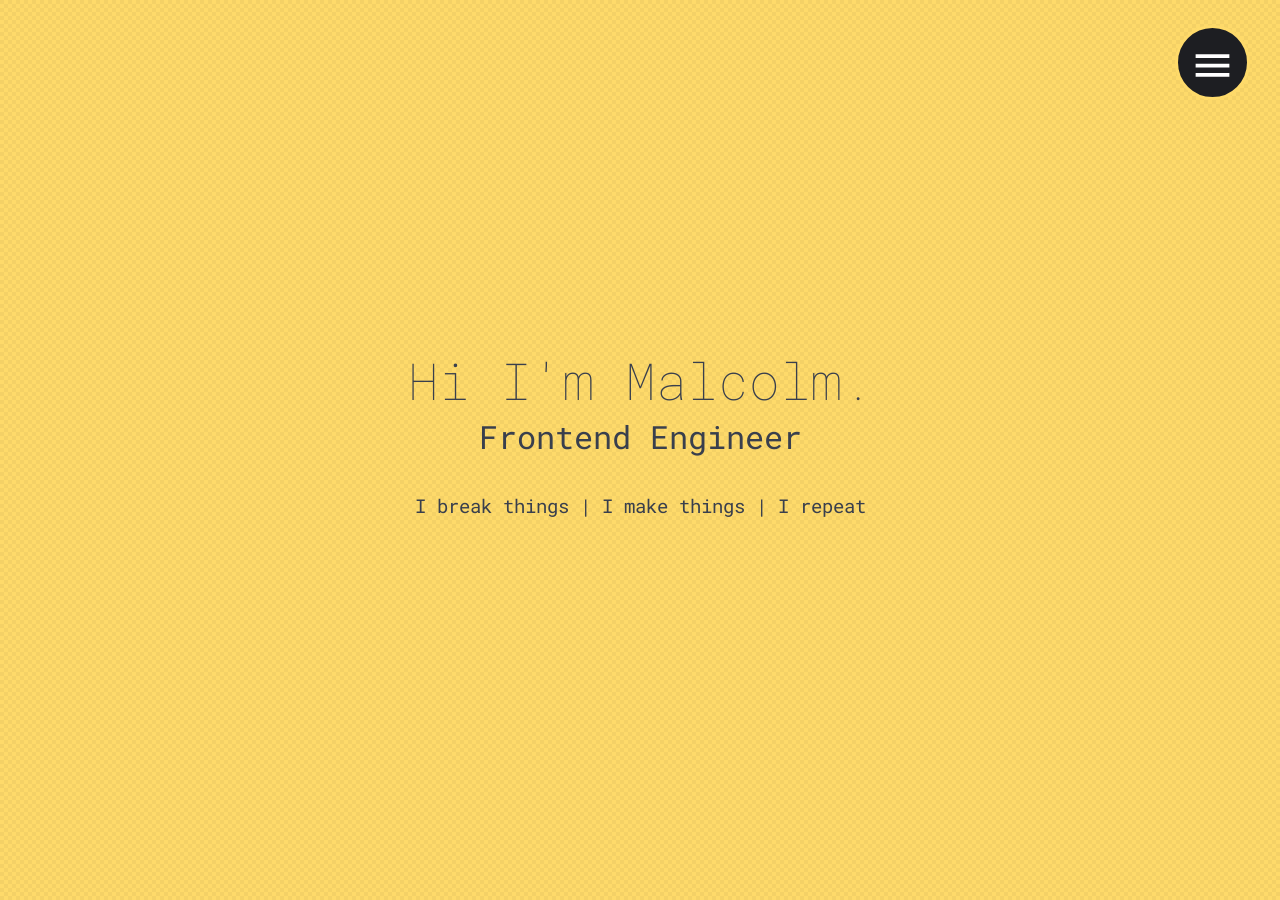
<file: index.html>
<!DOCTYPE html>
<html>

	<head>
		<title>Malcolm Childs | Frontend Engineer</title>
		<meta charset="utf-8" />
		<meta name="description" content="This is the personal website of Malcolm Childs. Malcolm Childs is a web developer in Detroit, MI. Malcolm has 3+ years of experience developing mid to large scale web applications using Angular, AngularJS and NodeJS.">
		<meta http-equiv="Content-type" content="text/html; charset=utf-8" />
		<meta name="viewport" content="width=device-width, initial-scale=1" />
		<link rel="stylesheet" type="text/css" href="reset.css" />
		<link rel="stylesheet" type="text/css" href="style.css" />
		<link href="https://fonts.googleapis.com/css?family=Maven+Pro:500,700|Roboto+Mono:500" rel="stylesheet"
			type="text/css" />
		<link href="https://fonts.googleapis.com/icon?family=Material+Icons" rel="stylesheet" />
	</head>

	<body class="nav--hidden">
		<main role="main">
			<div class="fill-space flex-row section-wrapper">
				<section class="js-section vertical-center" id="WhoIAm">
					<div class="intro">
						<h1 class="intro__header">Hi I'm Malcolm.</h1>
						<p class="intro__sub-header">
							Frontend Engineer
						</p>
						<p class="intro__kicker">I break things | I make things | I repeat</p>
					</div>
				</section>
				<section class="js-section" id="WhatIDo">
					<div class="content absolute-center">
						<div class="content__body">
							I solve problems and bring ideas to life using modern web
							technologies. Checkout my personal projects on
							<a rel="nofollow" target="_blank" href="https://www.github.com/MC313">Github</a>.
						</div>
					</div>
				</section>
				<section class="js-section" id="HowIDoIt">
					<div class="content">
						<div class="content__body">
							<ul class="skills">
								<li class="skill">
									<h2>HTML</h2>
									<div class="skill__level">
										<span class="skill__bubble skill__bubble--filled"></span>
										<span class="skill__bubble skill__bubble--filled"></span>
										<span class="skill__bubble skill__bubble--filled"></span>
										<span class="skill__bubble skill__bubble--filled"></span>
										<span class="skill__bubble skill__bubble--filled"></span>
									</div>
									<ul class="compentencies">
										<li class="competent--yes">Understands basic concepts</li>
										<li class="competent--yes">Can work in other people's code</li>
										<li class="competent--yes">Understands advanced concepts</li>
										<li class="competent--yes">Can build mid to large scale projects using the
											technology</li>
									</ul>
								</li>
								<li class="skill">
									<h2>CSS</h2>
									<div class="skill__level">
										<span class="skill__bubble skill__bubble--filled"></span>
										<span class="skill__bubble skill__bubble--filled"></span>
										<span class="skill__bubble skill__bubble--filled"></span>
										<span class="skill__bubble skill__bubble--filled"></span>
										<span class="skill__bubble skill__bubble--filled"></span>
									</div>
									<ul class="compentencies">
										<li class="competent--yes">Understands basic concepts</li>
										<li class="competent--yes">Can work in other people's code</li>
										<li class="competent--yes">Understands advanced concepts</li>
										<li class="competent--yes">Can build mid to large scale projects using the
											technology</li>
									</ul>
								</li>
								<li class="skill">
									<h2>Angular</h2>
									<div class="skill__level">
										<span class="skill__bubble skill__bubble--filled"></span>
										<span class="skill__bubble skill__bubble--filled"></span>
										<span class="skill__bubble skill__bubble--filled"></span>
										<span class="skill__bubble skill__bubble--filled"></span>
										<span class="skill__bubble"></span>
									</div>
									<ul class="compentencies">
										<li class="competent--yes">Understands basic concepts</li>
										<li class="competent--yes">Can work in other people's code</li>
										<li class="competent--yes">Understands advanced concepts</li>
										<li class="competent--yes">Can build mid to large scale projects using the
											technology</li>
									</ul>
								</li>
								<li class="skill">
									<h2>React</h2>
									<div class="skill__level">
										<span class="skill__bubble skill__bubble--filled"></span>
										<span class="skill__bubble skill__bubble--filled"></span>
										<span class="skill__bubble"></span>
										<span class="skill__bubble"></span>
										<span class="skill__bubble"></span>
									</div>
									<ul class="compentencies">
										<li class="competent--yes">Understands basic concepts</li>
										<li class="competent--yes">Can work in other people's code</li>
										<li class="competent--no">Understands advanced concepts</li>
										<li class="competent--no">Can build mid to large scale projects using the
											technology</li>
									</ul>
								</li>
							</ul>
						</div>
					</div>
				</section>
				<section class="js-section" id="GetInTouch">
					<div class="content absolute-center flex-column">
						<!-- <h2 class="content__header">Contact Me</h2> -->
						<div class="content__body">
							<ul>
								<li>Twitter: <a rel="nofollow" target="_blank"
										href="https://twitter.com/malcolm_childs">@malcolm_childs</a></li>
								<li>Email: <a rel="nofollow" target="_blank"
										href="mailto:michilds0@gmail.com">michilds0@gmail.com</a></li>
								<li>LinkedIn: <a rel="nofollow" target="_blank"
										href="https://www.linkedin.com/in/malcolmTheFrontendDev">Malcolm Childs</a>
								</li>
							</ul>
						</div>
					</div>
				</section>
			</div>
		</main>
		<footer class="footer">
			<nav class="js-nav nav">
				<li class="js-nav-item nav-item nav-item--active">
					<p title="Who I Am" data-id="WhoIAm" class="fill-space absolute-center nav-item__link">
						Who I am
					</p>
					<div class="nav-item__boarder"></div>
				</li>
				<li class="js-nav-item nav-item">
					<p title="What I Do" data-id="WhatIDo" class="fill-space absolute-center nav-item__link">
						What I do
					</p>
					<div class="nav-item__boarder"></div>
				</li>
				<li class="js-nav-item nav-item">
					<p title="How I Do It" data-id="HowIDoIt" class="fill-space absolute-center nav-item__link">
						How I do it
					</p>
					<div class="nav-item__boarder"></div>
				</li>
				<li class="js-nav-item nav-item">
					<p title="Get In Touch" data-id="GetInTouch" class="fill-space absolute-center nav-item__link">
						Get in touch
					</p>
					<div class="nav-item__boarder"></div>
				</li>
				<div class="js-nav-item--active__border nav-item--active__border"></div>
			</nav>
		</footer>
		<button class="js-nav-button button--nav">
			<div class="icon-wrapper">
				<svg class="button--nav__icon" fill="#FFFFFF" viewBox="0 0 24 24" xmlns="http://www.w3.org/2000/svg">
					<path d="M0 0h24v24H0z" fill="none" />
					<path d="M3 18h18v-2H3v2zm0-5h18v-2H3v2zm0-7v2h18V6H3z" />
				</svg>
				<svg class="button--nav__icon" fill="#FFFFFF" viewBox="0 0 24 24" xmlns="http://www.w3.org/2000/svg">
					<path
						d="M19 6.41L17.59 5 12 10.59 6.41 5 5 6.41 10.59 12 5 17.59 6.41 19 12 13.41 17.59 19 19 17.59 13.41 12z" />
					<path d="M0 0h24v24H0z" fill="none" />
				</svg>
			</div>
		</button>
	</body>

</html>

<script type="text/javascript" src="script.js"></script>
</file>
<file: style.css>
:root {
	--base-font: 1rem;
	--body-font: 1.45rem;
	--header-font: 2.4rem;
	--yellow: #feda6a;
	--silver: #cfcffd;
	--matteGrey: #393f4d;
	--slate: #1d1e22;
	--primary: var(--yellow);
	--secondary: var(--matteGrey);
	--tertiary: var(--slate);
	--navBG: var(--tertiary);
}

.fill-space {
	width: 100%;
	height: 100%;
}

.flex {
	display: -webkit-box;
	display: -ms-flexbox;
	display: flex;
}

.flex-column {
	display: -webkit-box;
	display: -ms-flexbox;
	display: flex;
	-webkit-box-orient: vertical;
	-webkit-box-direction: normal;
	-ms-flex-direction: column;
	flex-direction: column;
}

.flex-row {
	display: -webkit-box;
	display: -ms-flexbox;
	display: flex;
	-webkit-box-orient: horizontal;
	-webkit-box-direction: normal;
	-ms-flex-direction: row;
	flex-direction: row;
}

.horizontal-center {
	display: -webkit-box;
	display: -ms-flexbox;
	display: flex;
	-webkit-box-pack: center;
	-ms-flex-pack: center;
	justify-content: center;
}

.vertical-center {
	display: -webkit-box;
	display: -ms-flexbox;
	display: flex;
	-webkit-box-align: center;
	-ms-flex-align: center;
	align-items: center;
}

.absolute-center {
	display: -webkit-box;
	display: -ms-flexbox;
	display: flex;
	-webkit-box-pack: center;
	-ms-flex-pack: center;
	justify-content: center;
	-webkit-box-align: center;
	-ms-flex-align: center;
	align-items: center;
}

main {
	height: 100%;
	width: 100%;
	overflow: hidden;
}

h1,
h2,
h3,
h4 {
	font-weight: 100;
}

h1 {
	font-size: 3.2rem;
}

h2 {
	font-size: 1.8rem;
}

.section-wrapper {
	/* scroll-snap-type: x mandatory; */
	scroll-behavior: smooth;
	overflow-x: hidden;
}

section,
.content {
	height: 100%;
	width: 100%;
	min-width: 100%;
	max-width: 100%;
}

section {
	overflow-y: auto;
	padding: 40px;
	background-image: url("data:image/svg+xml,%3Csvg xmlns='http://www.w3.org/2000/svg' width='8' height='8' viewBox='0 0 8 8'%3E%3Cg fill='%23cbae54' fill-opacity='0.2'%3E%3Cpath fill-rule='evenodd' d='M0 0h4v4H0V0zm4 4h4v4H4V4z'/%3E%3C/g%3E%3C/svg%3E");
	background-color: #feda6a;
	color: #393f4d;
	background-color: var(--primary);
	color: var(--secondary);
}

.section--active {
	position: fixed;
}

.content {
	margin: 0px;
	padding: 100px 0px;
	display: flex;
}

.content__title {
	padding: 0px 0px 40px 0px;
	font-size: 2.4rem;
	font-size: var(--header-font);
	text-align: center;
}

.content__body {
	max-width: 900px;
	margin: 0px auto;
	font-size: 1.45rem;
	font-size: var(--body-font);
	line-height: 1.8;
}

.intro {
	width: 90%;
	margin: 0 auto;
	text-align: center;
}

.intro__sub-header {
	font-size: 2rem;
	line-height: 1;
	padding: 15px 0px;
}

.intro__kicker {
	display: none;
}

/*
=============================================
||                                         ||
||        	How I Do It Section            ||
||                                         ||
=============================================
*/
.skills {
	width: auto;
	height: auto;
	display: flex;
	flex-flow: row wrap;
	justify-content: space-between;
}

.skill {
	height: 130px;
	flex: 1 0 350px;
	overflow: hidden;
	border: 2px solid;
	border-color: #393f4d;
	border-color: var(--secondary);
	margin: 40px 10px;
	padding: 15px;
	transition: all 0.4s linear;
}

.skill__bubble {
	width: 15px;
	height: 15px;
	display: inline-block;
	border-radius: 50%;
	border: 2px solid;
	border: 2px solid;
	border-color: #393f4d;
	border-color: var(--secondary);
}

.skill__bubble--filled {
	background-color: #393f4d;
	background-color: var(--secondary);
}

.skill:hover {
	height: 500px;
	background-color: #393f4d;
	background-color: var(--secondary);
	color: #feda6a;
	color: var(--primary);
}

.skill:hover .skill__bubble {
	border-color: #feda6a;
	border-color: var(--primary);
}

.skill:hover .skill__bubble--filled {
	background-color: #feda6a;
	background-color: var(--primary);
}

.compentencies {
	padding: 20px;
}

.compentencies li {
	line-height: 1.4em;
	margin-bottom: 25px;
	padding-left: 15px;
}

.competent--yes {
	list-style: '\1F44D';
}

.competent--no {
	display: block;
	color: #708090;
}

/*
=============================================
||                                         ||
||        Navigation Button Styles         ||
||                                         ||
=============================================
*/
.button--nav {
	position: absolute;
	top: 25px;
	right: 30px;
	width: 75px;
	height: 75px;
	z-index: 10;
	overflow: hidden;
	display: flex;
	flex-direction: column;
	border: 3px solid #feda6a;
	border: 3px solid var(--primary);
	border-radius: 50%;
	background-color: #1d1e22;
	background-color: var(--navBG);
	color: #fff;
}

.button--nav:hover {
	cursor: pointer;
}

.icon-wrapper {
	height: 200%;
	padding: 14px 0px;
	transition: transform 0.4s ease;
}

.nav--visible .icon-wrapper {
	transform: translateY(-40%);
}

.nav--hidden .icon-wrapper {
	transform: translateY(0%);
}

.button--nav__icon {
	width: 45px;
	height: 45px;
}

/*
=============================================
||                                         ||
||              Footer Styles              ||
||                                         ||
=============================================
*/
.footer {
	position: fixed;
	bottom: 0;
	left: 0;
	z-index: 10;
	width: 100%;
	height: auto;
	display: block;
	transform: translateZ(0%);
	will-change: transform;
}

.nav--visible .footer {
	transform: translateY(0%);
	transition: transform 0.4s ease-in;
}

.nav--hidden .footer {
	transform: translateY(110%);
	transition: transform 0.4s ease-out;
}

/*
=============================================
||                                         ||
||           Navigation Styles             ||
||                                         ||
=============================================
*/
.nav {
	min-height: 250px;
	position: relative;
	display: flex;
	flex-direction: column;
	background-color: var(--navBG);
}

.nav-item {
	position: relative;
	display: flex;
	align-items: center;
	justify-content: center;
	flex: 1 0 100px;
	padding: 10px;
	font-size: 1.4rem;
	color: #fff;
	background-color: #1d1e22;
	background-color: var(--tertiary);
}

.nav-item__link {
	color: #fff;
}

.nav-item:hover {
	cursor: pointer;
}

.nav-item:hover .nav-item__link,
.nav-item--active .nav-item__link {
	color: #feda6a;
	color: var(--primary);
}

.js-nav-item--active__border {
	transition: transform 0.3s ease;
}

/*
=============================================
||                                         ||
||              MEDIA QUERIES              ||
||                                         ||
=============================================
*/
@media screen and (min-width: 725px) {
	.intro__kicker {
		display: block;
		font-size: 1.2rem;
		line-height: 4;
	}

	/*
    =============================================
    ||                                         ||
    ||           Navigation Styles             ||
    ||                                         ||
    =============================================
    */
	.nav {
		flex-direction: row;
	}

	.nav-item--active__border {
		position: absolute;
		left: 0;
		bottom: 0;
		z-index: 5;
		width: calc(100% / 4);
		height: 10px;
		display: block;
		background-color: #feda6a;
		background-color: var(--primary);
	}
}
</file>
